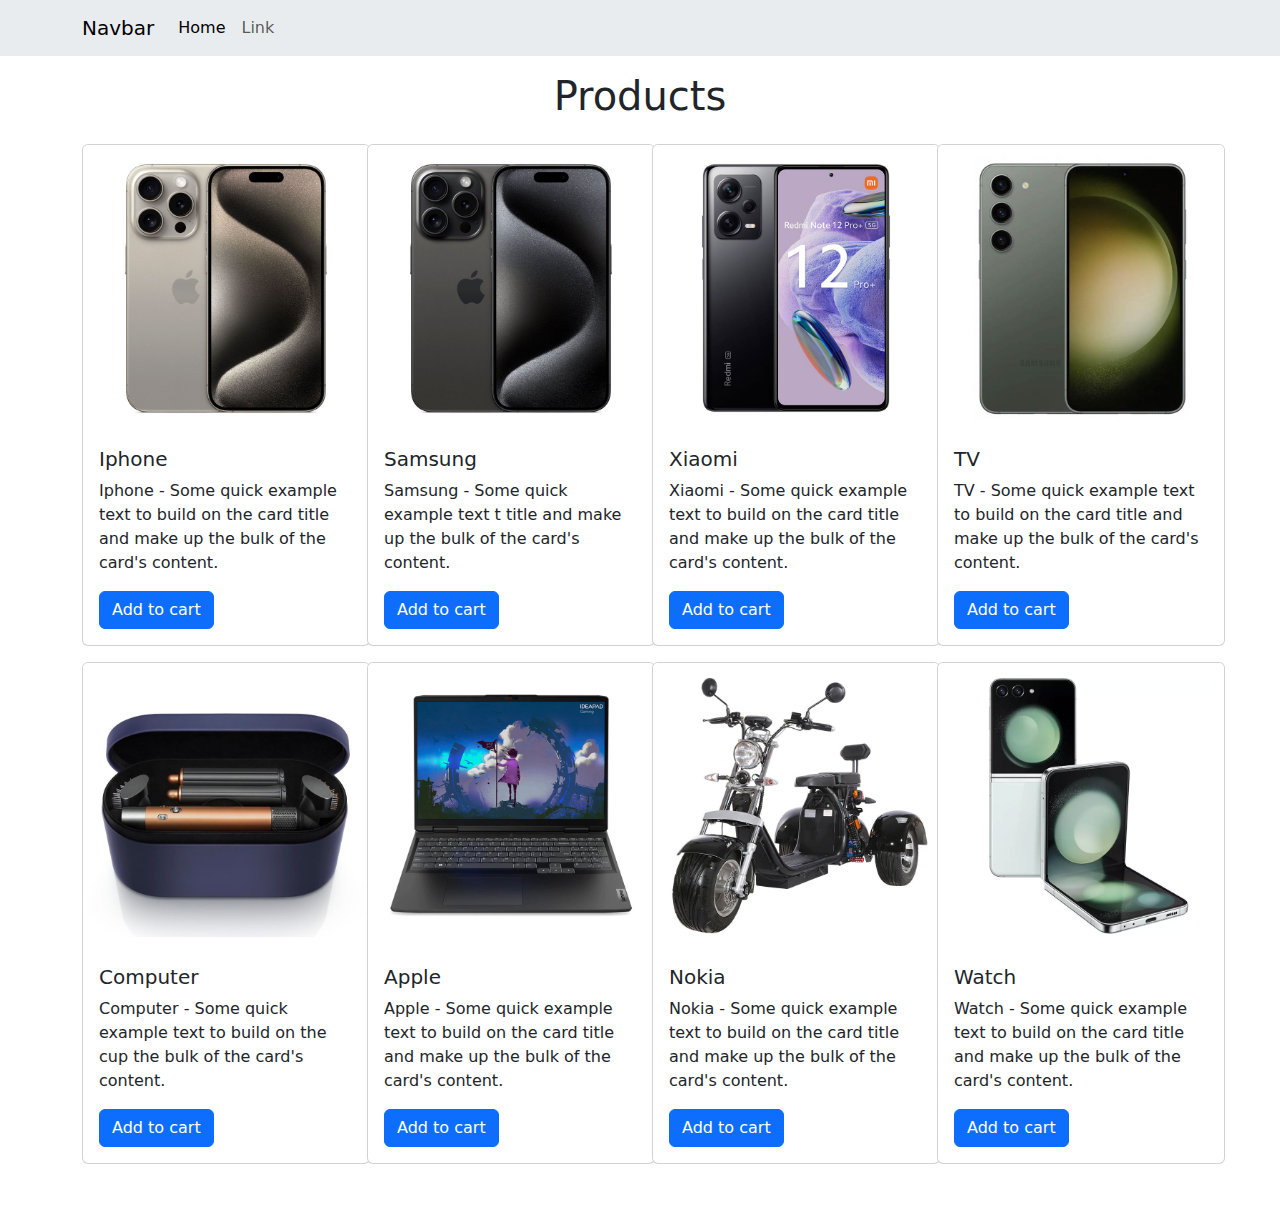
<file: index.html>
<!DOCTYPE html>
<html lang="en">
  <head>
    <meta charset="UTF-8" />
    <meta name="viewport" content="width=device-width, initial-scale=1.0" />
    <link
      rel="stylesheet"
      href="https://cdn.jsdelivr.net/npm/bootstrap@5.3.2/dist/css/bootstrap.min.css"
    />
    <link
      rel="stylesheet"
      href="https://cdnjs.cloudflare.com/ajax/libs/font-awesome/6.4.2/css/all.min.css"
      integrity="sha512-z3gLpd7yknf1YoNbCzqRKc4qyor8gaKU1qmn+CShxbuBusANI9QpRohGBreCFkKxLhei6S9CQXFEbbKuqLg0DA=="
      crossorigin="anonymous"
      referrerpolicy="no-referrer"
    />
    <link rel="stylesheet" href="./assets/css/style.css" />
    <title>Document</title>
  </head>
  <body>

    <header>
      <div class="nav-area">
        <nav class="navbar navbar-expand-lg bg-body-secondary">
          <div class="container">
            <a class="navbar-brand" href="#">Navbar</a>
            <button
              class="navbar-toggler"
              type="button"
              data-bs-toggle="collapse"
              data-bs-target="#navbarSupportedContent"
              aria-controls="navbarSupportedContent"
              aria-expanded="false"
              aria-label="Toggle navigation"
            >
              <span class="navbar-toggler-icon"></span>
            </button>
            <div class="collapse navbar-collapse" id="navbarSupportedContent">
              <ul class="navbar-nav me-auto mb-2 mb-lg-0">
                <li class="nav-item">
                  <a class="nav-link active" aria-current="page" href="#"
                    >Home</a
                  >
                </li>
                <li class="nav-item">
                  <a class="nav-link" href="#">Link</a>
                </li>
              </ul>
              <a href="basket.html" target="_blank" style="text-decoration: none;">
                <div class="basket d-flex">
                
                  <i class="fa-solid fa-basket-shopping"></i>
                  <div class="count">
                    <span></span>
                  </div>
                </div>
              </a>
              
            </div>

            
          
          </div>
        </nav>
      </div>
    </header>
    <main>
      <section id="products">
        <h1 class="text-center mt-3">Products</h1>
        <div class="container mb-5">
          <div class="row">
            <div class="col-3">
              <div class="card mt-3" style="width: 18rem">
                <img
                  src="./assets/images/1.jpg"
                  class="card-img-top"
                  alt="..."
                />
                <div class="card-body" data-id="1">
                  <h5 class="card-title">Iphone</h5>
                  <p class="card-text">
                    Iphone - Some quick example text to build on the card title
                    and make up the bulk of the card's content.
                  </p>
                  <a href="#" class="btn btn-primary">Add to cart</a>
                </div>
              </div>
            </div>
            <div class="col-3">
              <div class="card mt-3" style="width: 18rem">
                <img
                  src="./assets/images/2.jpg"
                  class="card-img-top"
                  alt="..."
                />
                <div class="card-body" data-id="2">
                  <h5 class="card-title">Samsung</h5>
                  <p class="card-text">
                    Samsung - Some quick example text t title and make up the
                    bulk of the card's content.
                  </p>
                  <a href="#" class="btn btn-primary">Add to cart</a>
                </div>
              </div>
            </div>
            <div class="col-3">
              <div class="card mt-3" style="width: 18rem">
                <img
                  src="./assets/images/3.jpg"
                  class="card-img-top"
                  alt="..."
                />
                <div class="card-body" data-id="3">
                  <h5 class="card-title">Xiaomi</h5>
                  <p class="card-text">
                    Xiaomi - Some quick example text to build on the card title
                    and make up the bulk of the card's content.
                  </p>
                  <a href="#" class="btn btn-primary">Add to cart</a>
                </div>
              </div>
            </div>
            <div class="col-3">
              <div class="card mt-3" style="width: 18rem">
                <img
                  src="./assets/images/4.jpg"
                  class="card-img-top"
                  alt="..."
                />
                <div class="card-body" data-id="4">
                  <h5 class="card-title">TV</h5>
                  <p class="card-text">
                    TV - Some quick example text to build on the card title and
                    make up the bulk of the card's content.
                  </p>
                  <a href="#" class="btn btn-primary">Add to cart</a>
                </div>
              </div>
            </div>

            <div class="col-3">
              <div class="card mt-3" style="width: 18rem">
                <img
                  src="./assets/images/5.jpg"
                  class="card-img-top"
                  alt="..."
                />
                <div class="card-body" data-id="5">
                  <h5 class="card-title">Computer</h5>
                  <p class="card-text">
                    Computer - Some quick example text to build on the cup the
                    bulk of the card's content.
                  </p>
                  <a href="#" class="btn btn-primary">Add to cart</a>
                </div>
              </div>
            </div>
            <div class="col-3">
              <div class="card mt-3" style="width: 18rem">
                <img
                  src="./assets/images/6.jpg"
                  class="card-img-top"
                  alt="..."
                />
                <div class="card-body" data-id="6">
                  <h5 class="card-title">Apple</h5>
                  <p class="card-text">
                    Apple - Some quick example text to build on the card title
                    and make up the bulk of the card's content.
                  </p>
                  <a href="#" class="btn btn-primary">Add to cart</a>
                </div>
              </div>
            </div>
            <div class="col-3">
              <div class="card mt-3" style="width: 18rem">
                <img
                  src="./assets/images/7.jpg"
                  class="card-img-top"
                  alt="..."
                />
                <div class="card-body" data-id="7">
                  <h5 class="card-title">Nokia</h5>
                  <p class="card-text">
                    Nokia - Some quick example text to build on the card title
                    and make up the bulk of the card's content.
                  </p>
                  <a href="#" class="btn btn-primary">Add to cart</a>
                </div>
              </div>
            </div>
            <div class="col-3">
              <div class="card mt-3" style="width: 18rem">
                <img
                  src="./assets/images/8.jpg"
                  class="card-img-top"
                  alt="..."
                />
                <div class="card-body" data-id="8">
                  <h5 class="card-title">Watch</h5>
                  <p class="card-text">
                    Watch - Some quick example text to build on the card title
                    and make up the bulk of the card's content.
                  </p>
                  <a href="#" class="btn btn-primary">Add to cart</a>
                </div>
              </div>
            </div>
          </div>
        </div>
      </section>
    </main>

    <script src="./assets/js/script.js"></script>
  </body>
</html>
</file>
<file: assets/css/style.css>
.basket i{
    margin-top: 16px;
    margin-left: 14px;
    font-size: 30px;
    cursor: pointer;
    color: blueviolet;
}

.count{
    position: relative;
    width: 22px;
    height: 22px;
    background-color: magenta;
    border-radius: 50%;
    top: 5px;
    right: 1px;
}
.basket span{
    position: absolute;
    top: -1px;
    right: 6px;
    color: white;
}
</file>
